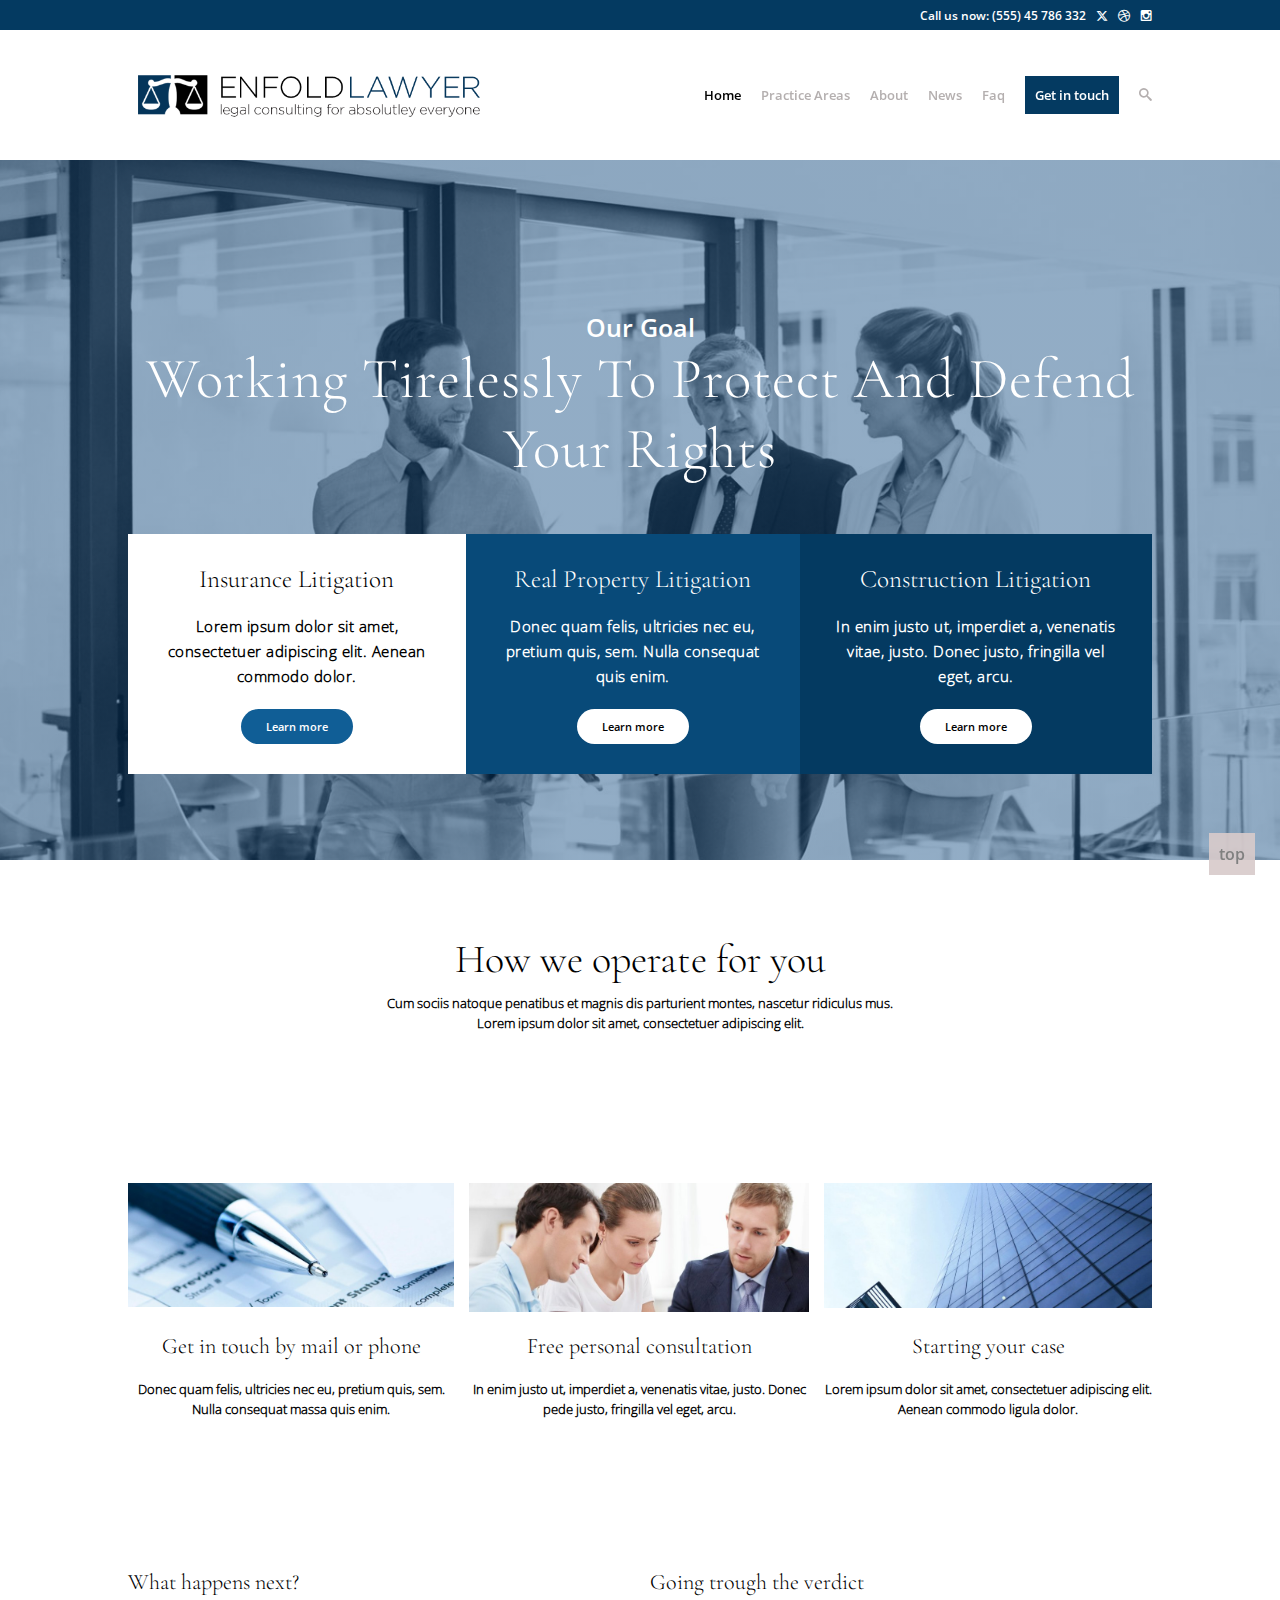
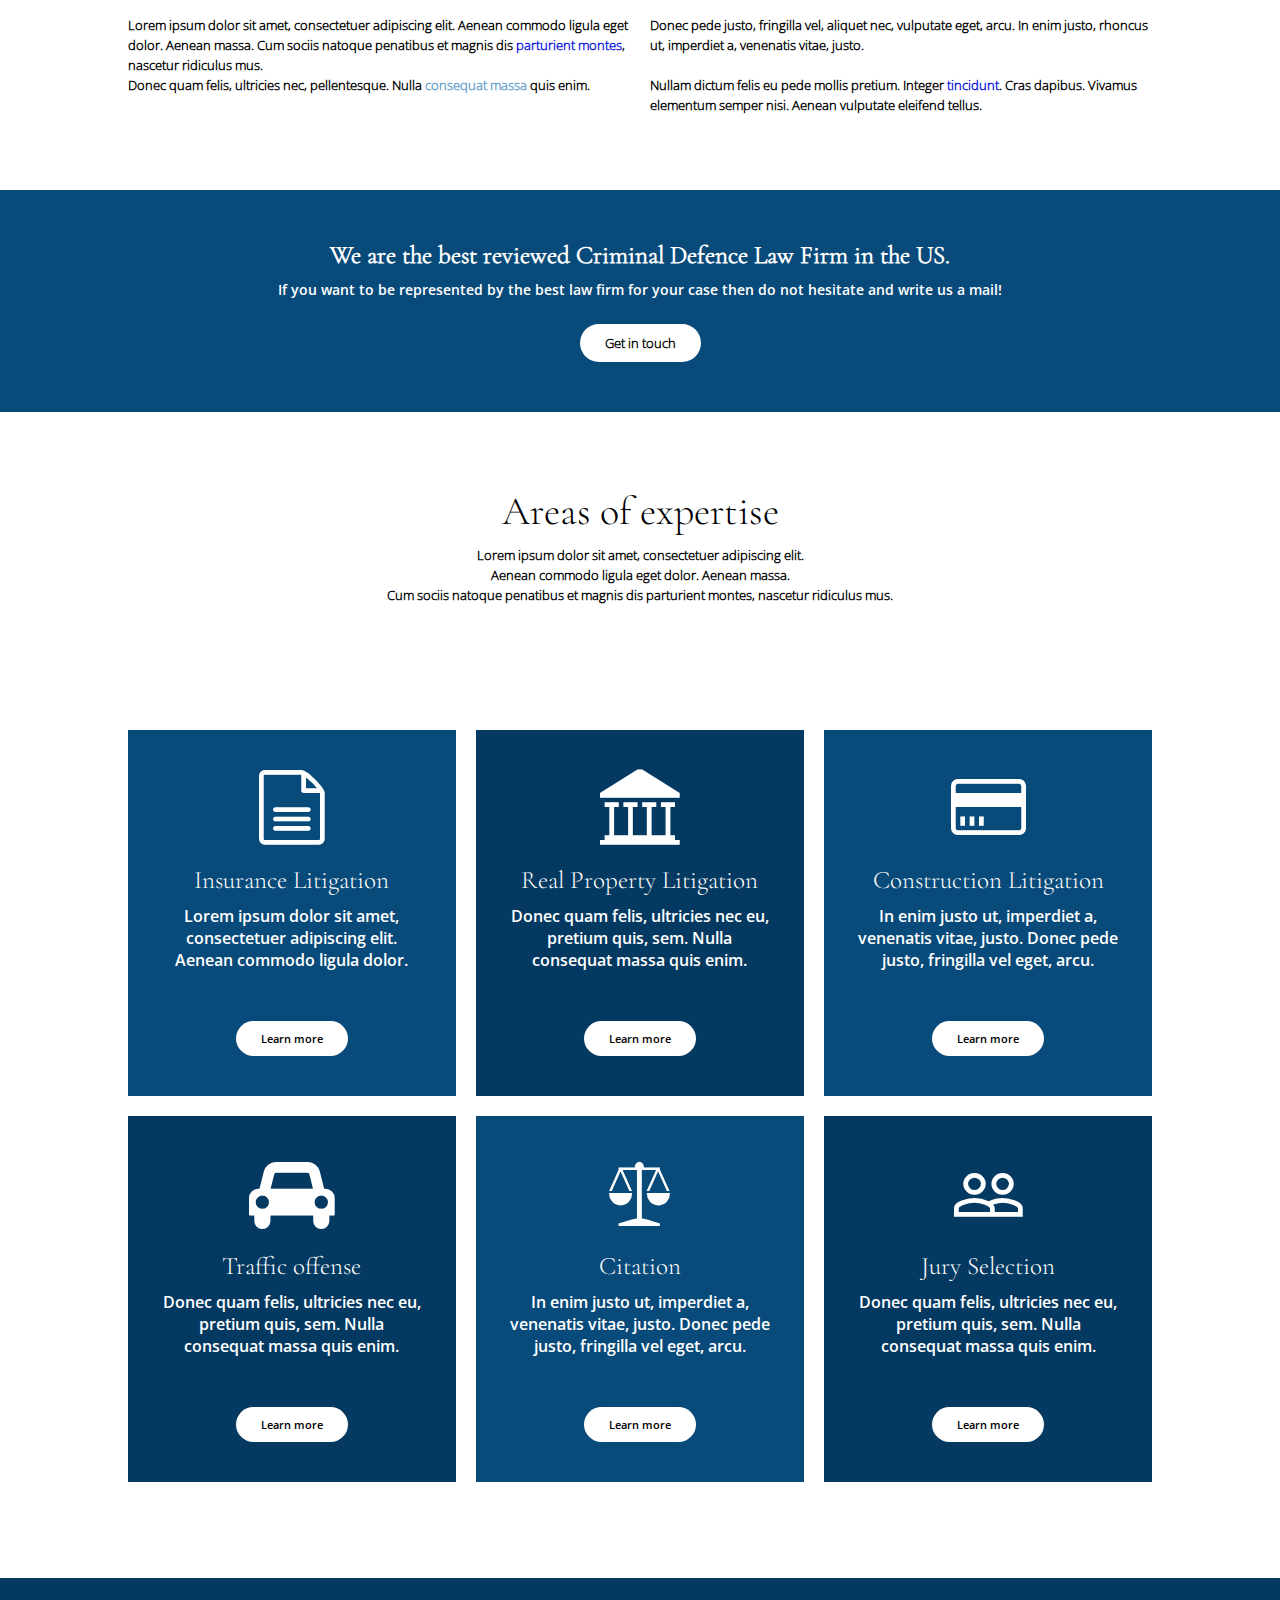
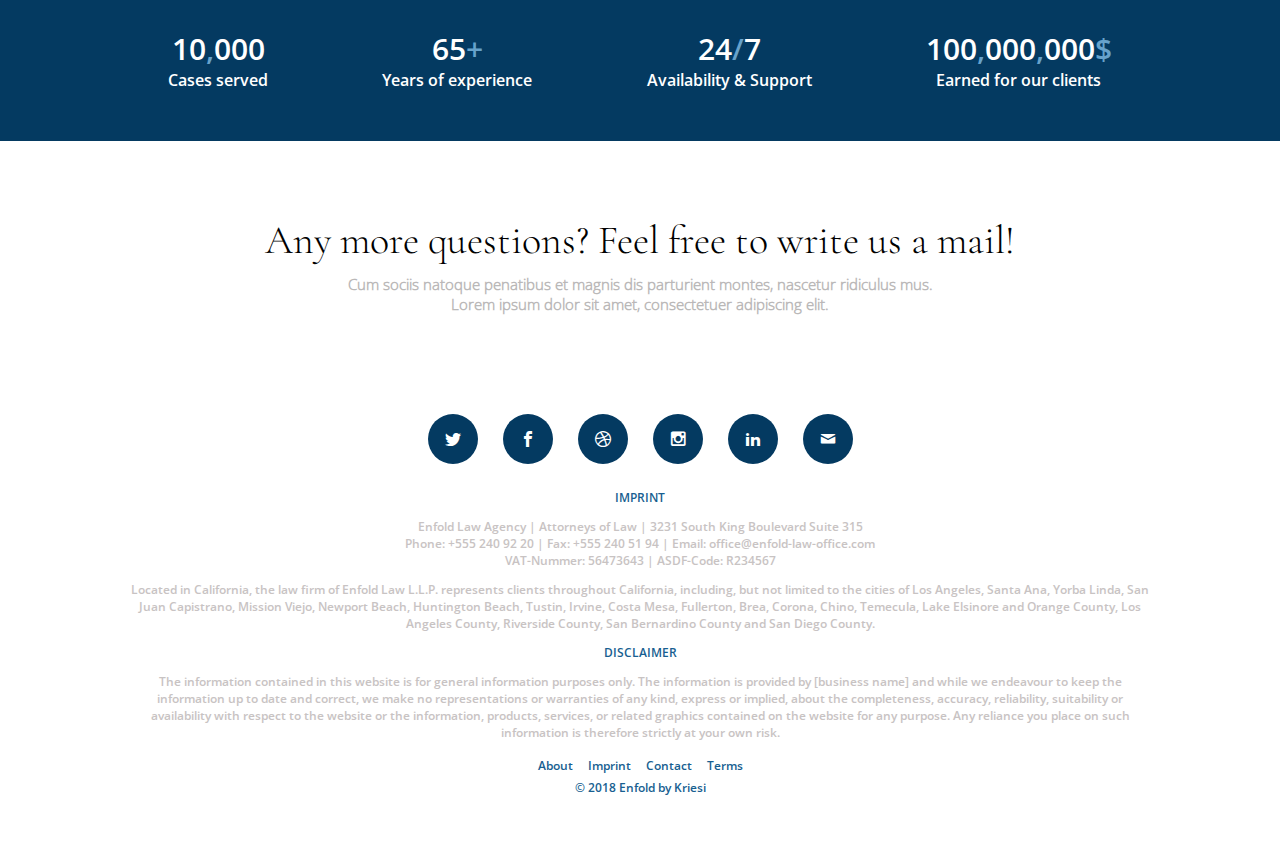
<file: index.html>
<!DOCTYPE html>
<html lang="en">
  <head>
    <meta charset="UTF-8" />
    <meta name="viewport" content="width=device-width, initial-scale=1.0" />
    <title>
      Enfold Law Demo &#8211; Just another Kriesi.at Theme Demos Sites site
    </title>
    <link rel="icon" href="assets/images/favicon.png" type="image/png" />
    <link rel="stylesheet" href="app.css" />
  </head>
  <body>
    <!-- START BLUE BOX -->
    <div id="top"></div>
    <div class="blue-box">
      <div class="container">
        <div class="blue-box-inner">
          <p class="call-us-now-text">Call us now: (555) 45 786 332</ح>
          <ul class="call-us-now-icons">
            <li><a href="#" class="icon-x icon-blue-box"></a></li>
            <li><a href="#" class="icon-dribbble icon-blue-box"></a></li>
            <li>
              <a href="#" class="icon-instagram1 icon-blue-box"></a>
            </li>
          </ul>
        </div>
      </div>
    </div>
    <!-- END BLUE BOX -->

    <!-- START NAVBAR -->
    <div class="nav-box">
      <div class="container">
        <div class="nav-box-inner">
          <div class="logo-site"></div>
          <div class="nav-menu-items">
            <div><a href="#" class="nav-menu-item home">home</a></div>
            <div>
              <a href="#" class="nav-menu-item practice-areas"
                >practice areas</a
              >
            </div>
            <div><a href="#" class="nav-menu-item about">about</a></div>
            <div><a href="#" class="nav-menu-item news">news</a></div>
            <div><a href="#" class="nav-menu-item faq">faq</a></div>
            <div>
              <a href="#" class="nav-menu-item get-in-touch">Get in touch</a>
            </div>
            <div><a href="#" class="nav-menu-item icon-search"></a></div>
          </div>
        </div>
      </div>
    </div>

    <!-- END NAVBAR -->

    <!-- START GOAL BOX -->
    <div class="goal-box">
      <div class="container">
        <div class="our-goal-box">
          <h3 class="header-goal-box">our goal</h3>
          <h2 class="desc-goal-box">
            Working Tirelessly To Protect And Defend <br />
            Your Rights
          </h2>
          <div class="cards-goal-box">
            <div class="card-goal-box left-goal-box">
              <h2 class="header-card-goal-box">Insurance Litigation</h2>
              <p class="desc-card-goal-box">
                Lorem ipsum dolor sit amet, consectetuer adipiscing elit. Aenean
                commodo dolor.
              </p>
              <a href="#" class="btn-card-goal-box">Learn more</a>
            </div>
            <div class="card-goal-box mid-goal-box">
              <h2 class="header-card-goal-box">Real Property Litigation</h2>
              <p class="desc-card-goal-box">
                Donec quam felis, ultricies nec eu, pretium quis, sem. Nulla
                consequat quis enim.
              </p>
              <a href="#" class="btn-card-goal-box">Learn more</a>
            </div>
            <div class="card-goal-box right-goal-box">
              <h2 class="header-card-goal-box">Construction Litigation</h2>
              <p class="desc-card-goal-box">
                In enim justo ut, imperdiet a, venenatis vitae, justo. Donec
                justo, fringilla vel eget, arcu.
              </p>
              <a href="#" class="btn-card-goal-box">Learn more</a>
            </div>
          </div>
        </div>
      </div>
    </div>
    <!-- END GOAL BOX -->

    <!-- START OPERRATING PART  -->

    <div class="operating-part">
      <h3 class="header-operating">How we operate for you</h3>
      <p class="desc-operating">
        Cum sociis natoque penatibus et magnis dis parturient montes, nascetur
        ridiculus mus. <br />
        Lorem ipsum dolor sit amet, consectetuer adipiscing elit.
      </p>
    </div>

    <!-- END OPERRATING PART  -->

    <!-- START FEATURE CARDS -->
    <div class="feature-cards">
      <div class="container">
        <div class="feature-cards-inner">
          <div class="feature-card left-card">
            <div class="img-feature-card img-feature-left-card"></div>
            <div class="text-feature-card">
              <p class="header-feature-card">
                Get in touch by mail or phone
              </p>
              <p class="desc-feature-card">
                Donec quam felis, ultricies nec eu, pretium quis, sem. Nulla
                consequat massa quis enim.
              </p>
            </div>
          </div>
          <div class="feature-card mid-card">
            <div class="img-feature-card img-feature-mid-card"></div>
            <div class="text-feature-card">
              <p class="header-feature-card">Free personal consultation</p>
              <p class="desc-feature-card">
                In enim justo ut, imperdiet a, venenatis vitae, justo. Donec
                pede justo, fringilla vel eget, arcu.
              </p>
            </div>
          </div>
          <div class="feature-card right-card">
            <div class="img-feature-card img-feature-right-card"></div>
            <div class="text-feature-card">
              <p class="header-feature-card">Starting your case</p>
              <p class="desc-feature-card">
                Lorem ipsum dolor sit amet, consectetuer adipiscing elit. Aenean
                commodo ligula dolor.
              </p>
            </div>
          </div>
        </div>
      </div>
    </div>

    <!-- END FEATURE CARDS -->
    <!-- START MORE EXPLAIN -->
    <div class="more-explain">
      <div class="container">
        <div class="more-explain-inner">
          <div class="item-more-explain">
            <p class="header-item-more-explain">What happens next?</p>
            <p class="desc-item-more-explain">
              Lorem ipsum dolor sit amet, consectetuer adipiscing elit. Aenean
              commodo ligula eget dolor. Aenean massa. Cum sociis natoque
              penatibus et magnis dis
              <span class="blue-text"> parturient montes</span>, nascetur
              ridiculus mus. <br />Donec quam felis, ultricies nec,
              pellentesque. Nulla
              <span class="blue-light-text">consequat massa</span> quis enim.
            </p>
          </div>
          <div class="item-more-explain">
            <p class="header-item-more-explain">Going trough the verdict</p>
            <p class="desc-item-more-explain">
              Donec pede justo, fringilla vel, aliquet nec, vulputate eget,
              arcu. In enim justo, rhoncus ut, imperdiet a, venenatis vitae,
              justo. <br />
              <br />
              Nullam dictum felis eu pede mollis pretium. Integer
              <span class="blue-text">tincidunt</span>. Cras dapibus. Vivamus
              elementum semper nisi. Aenean vulputate eleifend tellus.
            </p>
          </div>
        </div>
      </div>
    </div>
    <!-- END MORE EXPLAIN -->

    <!-- START INTRODUCTION SITE PART -->

    <div class="introduction-site">
      <h4 class="header-intro-site">
        We are the best reviewed Criminal Defence Law Firm in the US.
      </h4>
      <p class="desc-intro-site">
        If you want to be represented by the best law firm for your case then do
        not hesitate and write us a mail!
      </p>
      <a class="btn-intro-site" href="#">Get in touch</a>
    </div>

    <!-- END INTRODUCTION SITE PART -->

    <!--START MORE EXPLAIN ABOUT EXPERTISE-->
    <div class="more-exp-about-expertise">
      <h3 class="header-more-exp-about-expertise">Areas of expertise</h3>
      <p class="desc-more-exp-about-expertise">
        Lorem ipsum dolor sit amet, consectetuer adipiscing elit. <br />
        Aenean commodo ligula eget dolor. Aenean massa. <br />
        Cum sociis natoque penatibus et magnis dis parturient montes, nascetur
        ridiculus mus.
      </p>
    </div>
    <!--END MORE EXPLAIN ABOUT EXPERTISE-->

    <!-- START SPECIAL FEATURE CARDS -->
    <div class="special-feature-cards">
      <div class="container">
        <div class="special-feature-cards-inner">
          <div class="special-feature-card special-feature-card1">
            <div class="icon-special-feature-card icon-file-text2"></div>
            <h2 class="header-special-feature-card">Insurance Litigation</h2>
            <p class="desc-special-feature-card">
              Lorem ipsum dolor sit amet, consectetuer adipiscing elit. Aenean
              commodo ligula dolor.
            </p>
            <a class="btn-special-feature-card" href="#">Learn more</a>
          </div>
          <div class="special-feature-card special-feature-card2">
            <div class="icon-special-feature-card icon-library"></div>
            <h2 class="header-special-feature-card">
              Real Property Litigation
            </h2>
            <p class="desc-special-feature-card">
              Donec quam felis, ultricies nec eu, pretium quis, sem. Nulla
              consequat massa quis enim.
            </p>
            <a class="btn-special-feature-card" href="#">Learn more</a>
          </div>
          <div class="special-feature-card special-feature-card3">
            <div class="icon-special-feature-card icon-credit-card"></div>
            <h2 class="header-special-feature-card">Construction Litigation</h2>
            <p class="desc-special-feature-card">
              In enim justo ut, imperdiet a, venenatis vitae, justo. Donec pede
              justo, fringilla vel eget, arcu.
            </p>
            <a class="btn-special-feature-card" href="#">Learn more</a>
          </div>
          <div class="special-feature-card special-feature-card4">
            <div class="icon-special-feature-card icon-automobile"></div>
            <h2 class="header-special-feature-card">Traffic offense</h2>
            <p class="desc-special-feature-card">
              Donec quam felis, ultricies nec eu, pretium quis, sem. Nulla
              consequat massa quis enim.
            </p>
            <a class="btn-special-feature-card" href="#">Learn more</a>
          </div>
          <div class="special-feature-card special-feature-card5">
            <div class="icon-special-feature-card icon-justice"></div>
            <h2 class="header-special-feature-card">Citation</h2>
            <p class="desc-special-feature-card">
              In enim justo ut, imperdiet a, venenatis vitae, justo. Donec pede
              justo, fringilla vel eget, arcu.
            </p>
            <a class="btn-special-feature-card" href="#">Learn more</a>
          </div>
          <div class="special-feature-card special-feature-card6">
            <div class="icon-special-feature-card icon-people_outline"></div>
            <h2 class="header-special-feature-card">Jury Selection</h2>
            <p class="desc-special-feature-card">
              Donec quam felis, ultricies nec eu, pretium quis, sem. Nulla
              consequat massa quis enim.
            </p>
            <a class="btn-special-feature-card" href="#">Learn more</a>
          </div>
        </div>
      </div>
    </div>

    <!-- END SPECIAL FEATURE CARDS -->

    <!-- START CREDITS -->

    <div class="credits">
      <div class="container">
        <div class="credits-inner">
          <div class="credit-items served">
            <div class="number-credit">
              10<span class="blue-light-text">,</span>000
            </div>
            <div class="text-credit">Cases served</div>
          </div>
          <div class="credit-items experience">
            <div class="number-credit">
              65<span class="blue-light-text">+</span>
            </div>
            <div class="text-credit">Years of experience</div>
          </div>
          <div class="credit-items support">
            <div class="number-credit">
              24<span class="blue-light-text">/</span>7
            </div>
            <div class="text-credit">Availability & Support</div>
          </div>
          <div class="credit-items earned">
            <div class="number-credit">
              100<span class="blue-light-text">,</span>000<span
                class="blue-light-text"
                >,</span
              >000<span class="blue-light-text">$</span>
            </div>
            <div class="text-credit">Earned for our clients</div>
          </div>
        </div>
      </div>
    </div>

    <!-- END CREDITS -->

    <!-- START QUSTIONS -->
    <div class="questions">
      <h3 class="header-questions">
        Any more questions? Feel free to write us a mail!
      </h3>
      <p class="desc-questions">
        Cum sociis natoque penatibus et magnis dis parturient montes, nascetur
        ridiculus mus. <br />
        Lorem ipsum dolor sit amet, consectetuer adipiscing elit.
      </p>
    </div>

    <!-- END QUSTIONS -->

    <!-- START FOOTER -->
    <div class="footer">
      <div class="container">
        <div class="footer-inner">
          <div class="platform-icons">
            <div class="platform-icon-item icon-twitter"></div>
            <div class="platform-icon-item icon-facebook"></div>
            <div class="platform-icon-item icon-dribbble"></div>
            <div class="platform-icon-item icon-instagram1"></div>
            <div class="platform-icon-item icon-linkedin2"></div>
            <div class="platform-icon-item icon-mail"></div>
          </div>
          <div class="text-footer">
            <div class="imprint"><strong>IMPRINT</strong></div>
            <p class="address-in-footer">
              Enfold Law Agency | Attorneys of Law | 3231 South King Boulevard
              Suite 315 <br />
              Phone: +555 240 92 20 | Fax: +555 240 51 94 | Email:
              office@enfold-law-office.com <br />
              VAT-Nummer: 56473643 | ASDF-Code: R234567
            </p>

            <p class="location-in-footer">
              Located in California, the law firm of Enfold Law L.L.P.
              represents clients throughout California, including, but not
              limited to the cities of Los Angeles, Santa Ana, Yorba Linda, San
              Juan Capistrano, Mission Viejo, Newport Beach, Huntington Beach,
              Tustin, Irvine, Costa Mesa, Fullerton, Brea, Corona, Chino,
              Temecula, Lake Elsinore and Orange County, Los Angeles County,
              Riverside County, San Bernardino County and San Diego County.
            </p>
            <div class="disclaimer"><strong>DISCLAIMER</strong></div>

            <p class="info-about-site">
              The information contained in this website is for general
              information purposes only. The information is provided by
              [business name] and while we endeavour to keep the information up
              to date and correct, we make no representations or warranties of
              any kind, express or implied, about the completeness, accuracy,
              reliability, suitability or availability with respect to the
              website or the information, products, services, or related
              graphics contained on the website for any purpose. Any reliance
              you place on such information is therefore strictly at your own
              risk.
            </p>
          </div>

          <ul class="footer-nav">
            <li><a href="#" class="footer-nav-link">About</a></li>
            <li><a href="#" class="footer-nav-link">Imprint</a></li>
            <li><a href="#" class="footer-nav-link">Contact</a></li>
            <li><a href="#" class="footer-nav-link">Terms</a></li>
          </ul>

          <div class="footer-copyright">
            <a href="#" class="footer-nav-link">&copy; 2018 Enfold by Kriesi</a>
          </div>
        </div>
      </div>
    </div>

    <!-- END FOOTER -->

    <!-- START GO TOP -->

    <a class="go-to-top-inner" href="#top" title="scroll to top"
      ><div class="go-to-top">top</div></a
    >

    <!-- END GO TOP -->
  </body>
</html>
</file>
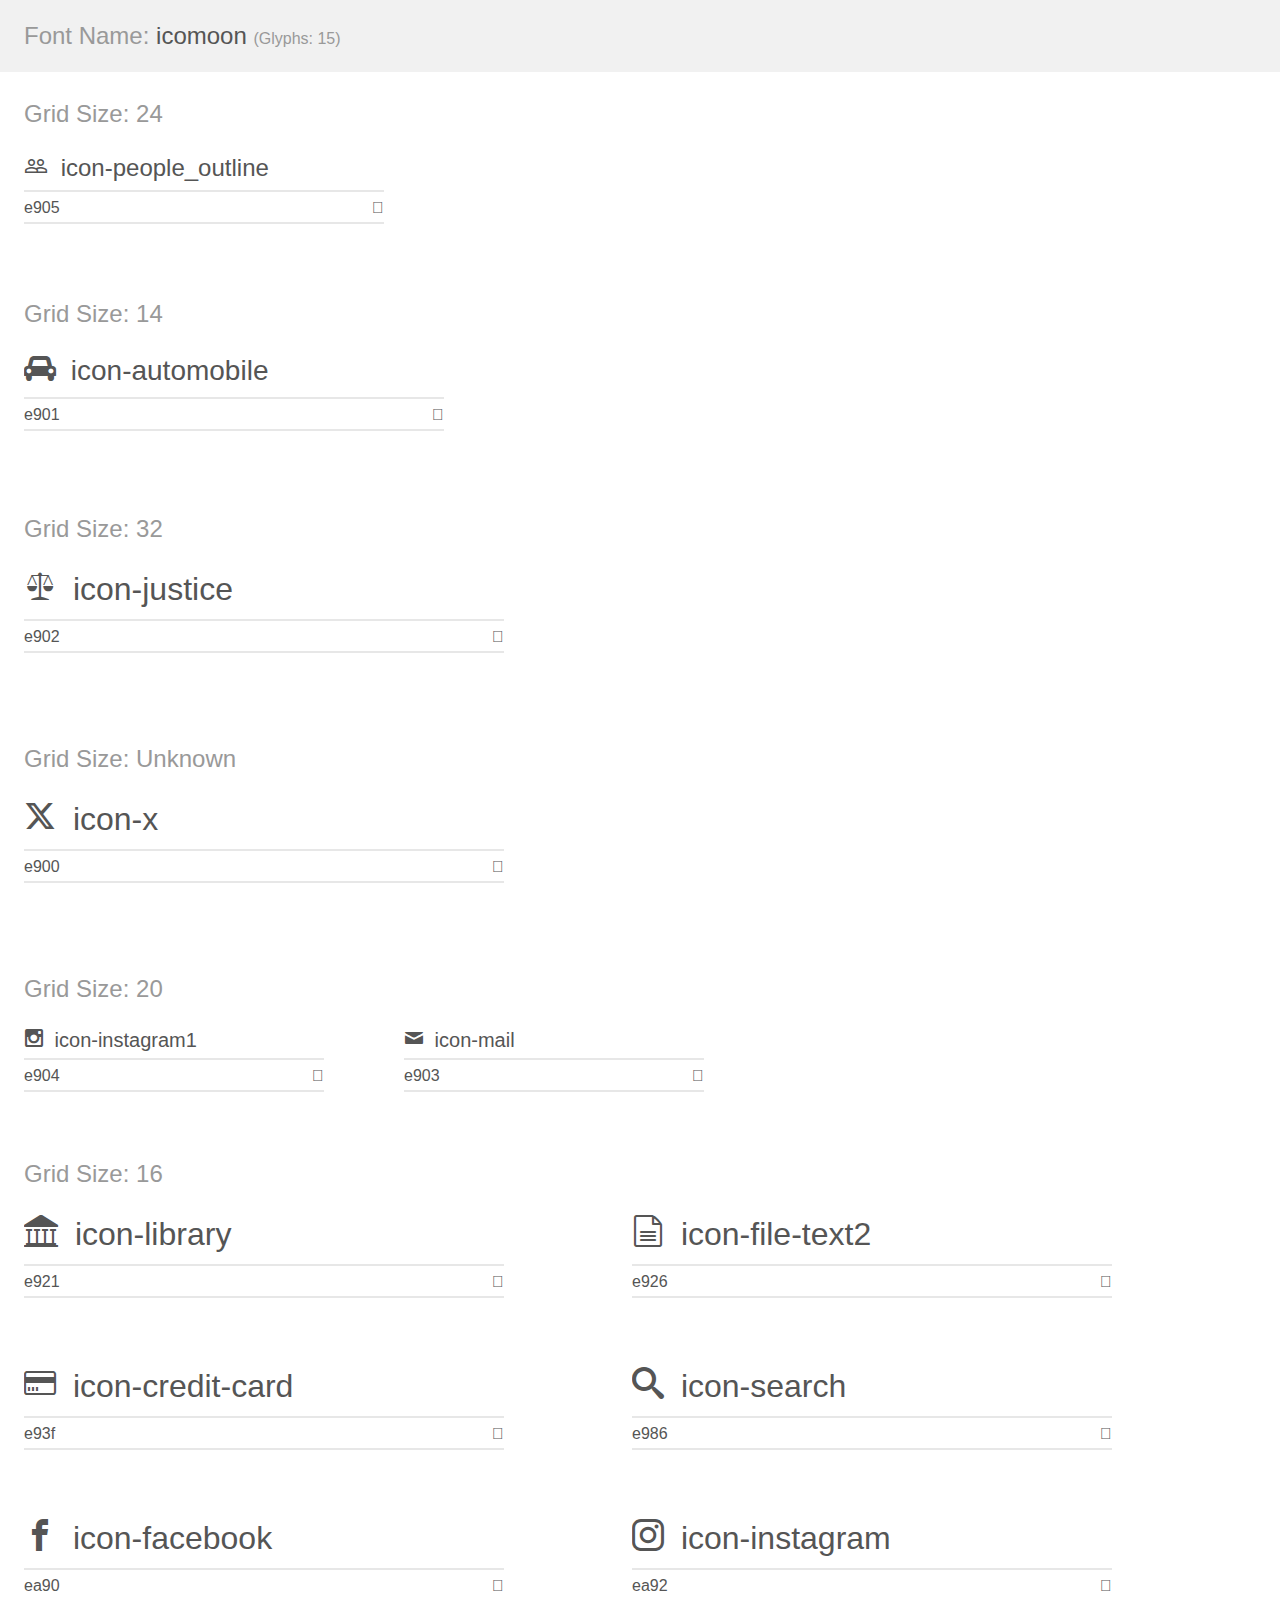
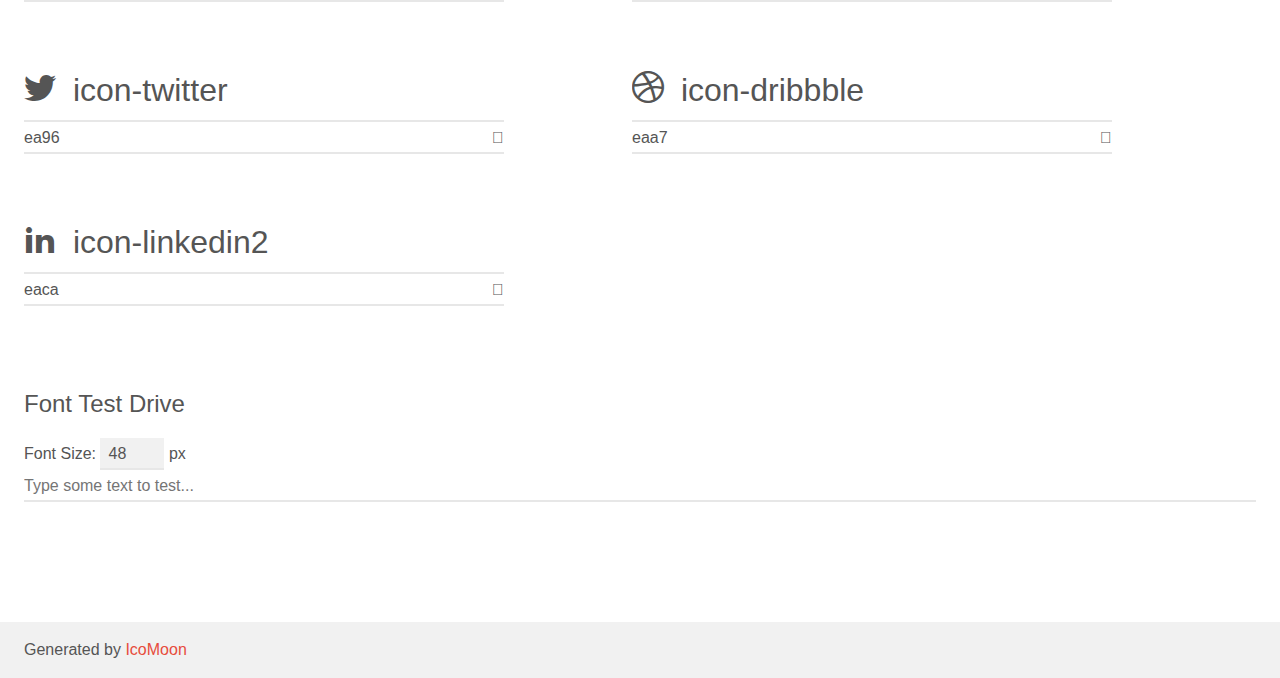
<file: demo.html>
<!doctype html>
<html>
<head>
    <meta charset="utf-8">
    <title>IcoMoon Demo</title>
    <meta name="description" content="An Icon Font Generated By IcoMoon.io">
    <meta name="viewport" content="width=device-width, initial-scale=1">
    <link rel="stylesheet" href="demo-files/demo.css">
    <link rel="stylesheet" href="style.css"></head>
<body>
    <div class="bgc1 clearfix">
        <h1 class="mhmm mvm"><span class="fgc1">Font Name:</span> icomoon <small class="fgc1">(Glyphs:&nbsp;15)</small></h1>
    </div>
    <div class="clearfix mhl ptl">
        <h1 class="mvm mtn fgc1">Grid Size: 24</h1>
        <div class="glyph fs1">
            <div class="clearfix bshadow0 pbs">
                <span class="icon-people_outline"></span>
                <span class="mls"> icon-people_outline</span>
            </div>
            <fieldset class="fs0 size1of1 clearfix hidden-false">
                <input type="text" readonly value="e905" class="unit size1of2" />
                <input type="text" maxlength="1" readonly value="&#xe905;" class="unitRight size1of2 talign-right" />
            </fieldset>
            <div class="fs0 bshadow0 clearfix hidden-true">
                <span class="unit pvs fgc1">liga: </span>
                <input type="text" readonly value="" class="liga unitRight" />
            </div>
        </div>
    </div>
    <div class="clearfix mhl ptl">
        <h1 class="mvm mtn fgc1">Grid Size: 14</h1>
        <div class="glyph fs2">
            <div class="clearfix bshadow0 pbs">
                <span class="icon-automobile"></span>
                <span class="mls"> icon-automobile</span>
            </div>
            <fieldset class="fs0 size1of1 clearfix hidden-false">
                <input type="text" readonly value="e901" class="unit size1of2" />
                <input type="text" maxlength="1" readonly value="&#xe901;" class="unitRight size1of2 talign-right" />
            </fieldset>
            <div class="fs0 bshadow0 clearfix hidden-true">
                <span class="unit pvs fgc1">liga: </span>
                <input type="text" readonly value="" class="liga unitRight" />
            </div>
        </div>
    </div>
    <div class="clearfix mhl ptl">
        <h1 class="mvm mtn fgc1">Grid Size: 32</h1>
        <div class="glyph fs3">
            <div class="clearfix bshadow0 pbs">
                <span class="icon-justice"></span>
                <span class="mls"> icon-justice</span>
            </div>
            <fieldset class="fs0 size1of1 clearfix hidden-false">
                <input type="text" readonly value="e902" class="unit size1of2" />
                <input type="text" maxlength="1" readonly value="&#xe902;" class="unitRight size1of2 talign-right" />
            </fieldset>
            <div class="fs0 bshadow0 clearfix hidden-true">
                <span class="unit pvs fgc1">liga: </span>
                <input type="text" readonly value="" class="liga unitRight" />
            </div>
        </div>
    </div>
    <div class="clearfix mhl ptl">
        <h1 class="mvm mtn fgc1">Grid Size: Unknown</h1>
        <div class="glyph fs4">
            <div class="clearfix bshadow0 pbs">
                <span class="icon-x"></span>
                <span class="mls"> icon-x</span>
            </div>
            <fieldset class="fs0 size1of1 clearfix hidden-false">
                <input type="text" readonly value="e900" class="unit size1of2" />
                <input type="text" maxlength="1" readonly value="&#xe900;" class="unitRight size1of2 talign-right" />
            </fieldset>
            <div class="fs0 bshadow0 clearfix hidden-true">
                <span class="unit pvs fgc1">liga: </span>
                <input type="text" readonly value="" class="liga unitRight" />
            </div>
        </div>
    </div>
    <div class="clearfix mhl ptl">
        <h1 class="mvm mtn fgc1">Grid Size: 20</h1>
        <div class="glyph fs5">
            <div class="clearfix bshadow0 pbs">
                <span class="icon-instagram1"></span>
                <span class="mls"> icon-instagram1</span>
            </div>
            <fieldset class="fs0 size1of1 clearfix hidden-false">
                <input type="text" readonly value="e904" class="unit size1of2" />
                <input type="text" maxlength="1" readonly value="&#xe904;" class="unitRight size1of2 talign-right" />
            </fieldset>
            <div class="fs0 bshadow0 clearfix hidden-true">
                <span class="unit pvs fgc1">liga: </span>
                <input type="text" readonly value="" class="liga unitRight" />
            </div>
        </div>
        <div class="glyph fs5">
            <div class="clearfix bshadow0 pbs">
                <span class="icon-mail"></span>
                <span class="mls"> icon-mail</span>
            </div>
            <fieldset class="fs0 size1of1 clearfix hidden-false">
                <input type="text" readonly value="e903" class="unit size1of2" />
                <input type="text" maxlength="1" readonly value="&#xe903;" class="unitRight size1of2 talign-right" />
            </fieldset>
            <div class="fs0 bshadow0 clearfix hidden-true">
                <span class="unit pvs fgc1">liga: </span>
                <input type="text" readonly value="" class="liga unitRight" />
            </div>
        </div>
    </div>
    <div class="clearfix mhl ptl">
        <h1 class="mvm mtn fgc1">Grid Size: 16</h1>
        <div class="glyph fs6">
            <div class="clearfix bshadow0 pbs">
                <span class="icon-library"></span>
                <span class="mls"> icon-library</span>
            </div>
            <fieldset class="fs0 size1of1 clearfix hidden-false">
                <input type="text" readonly value="e921" class="unit size1of2" />
                <input type="text" maxlength="1" readonly value="&#xe921;" class="unitRight size1of2 talign-right" />
            </fieldset>
            <div class="fs0 bshadow0 clearfix hidden-true">
                <span class="unit pvs fgc1">liga: </span>
                <input type="text" readonly value="library2, bank" class="liga unitRight" />
            </div>
        </div>
        <div class="glyph fs6">
            <div class="clearfix bshadow0 pbs">
                <span class="icon-file-text2"></span>
                <span class="mls"> icon-file-text2</span>
            </div>
            <fieldset class="fs0 size1of1 clearfix hidden-false">
                <input type="text" readonly value="e926" class="unit size1of2" />
                <input type="text" maxlength="1" readonly value="&#xe926;" class="unitRight size1of2 talign-right" />
            </fieldset>
            <div class="fs0 bshadow0 clearfix hidden-true">
                <span class="unit pvs fgc1">liga: </span>
                <input type="text" readonly value="file-text2, file4" class="liga unitRight" />
            </div>
        </div>
        <div class="glyph fs6">
            <div class="clearfix bshadow0 pbs">
                <span class="icon-credit-card"></span>
                <span class="mls"> icon-credit-card</span>
            </div>
            <fieldset class="fs0 size1of1 clearfix hidden-false">
                <input type="text" readonly value="e93f" class="unit size1of2" />
                <input type="text" maxlength="1" readonly value="&#xe93f;" class="unitRight size1of2 talign-right" />
            </fieldset>
            <div class="fs0 bshadow0 clearfix hidden-true">
                <span class="unit pvs fgc1">liga: </span>
                <input type="text" readonly value="credit-card, money5" class="liga unitRight" />
            </div>
        </div>
        <div class="glyph fs6">
            <div class="clearfix bshadow0 pbs">
                <span class="icon-search"></span>
                <span class="mls"> icon-search</span>
            </div>
            <fieldset class="fs0 size1of1 clearfix hidden-false">
                <input type="text" readonly value="e986" class="unit size1of2" />
                <input type="text" maxlength="1" readonly value="&#xe986;" class="unitRight size1of2 talign-right" />
            </fieldset>
            <div class="fs0 bshadow0 clearfix hidden-true">
                <span class="unit pvs fgc1">liga: </span>
                <input type="text" readonly value="search, magnifier" class="liga unitRight" />
            </div>
        </div>
        <div class="glyph fs6">
            <div class="clearfix bshadow0 pbs">
                <span class="icon-facebook"></span>
                <span class="mls"> icon-facebook</span>
            </div>
            <fieldset class="fs0 size1of1 clearfix hidden-false">
                <input type="text" readonly value="ea90" class="unit size1of2" />
                <input type="text" maxlength="1" readonly value="&#xea90;" class="unitRight size1of2 talign-right" />
            </fieldset>
            <div class="fs0 bshadow0 clearfix hidden-true">
                <span class="unit pvs fgc1">liga: </span>
                <input type="text" readonly value="facebook, brand10" class="liga unitRight" />
            </div>
        </div>
        <div class="glyph fs6">
            <div class="clearfix bshadow0 pbs">
                <span class="icon-instagram"></span>
                <span class="mls"> icon-instagram</span>
            </div>
            <fieldset class="fs0 size1of1 clearfix hidden-false">
                <input type="text" readonly value="ea92" class="unit size1of2" />
                <input type="text" maxlength="1" readonly value="&#xea92;" class="unitRight size1of2 talign-right" />
            </fieldset>
            <div class="fs0 bshadow0 clearfix hidden-true">
                <span class="unit pvs fgc1">liga: </span>
                <input type="text" readonly value="instagram, brand12" class="liga unitRight" />
            </div>
        </div>
        <div class="glyph fs6">
            <div class="clearfix bshadow0 pbs">
                <span class="icon-twitter"></span>
                <span class="mls"> icon-twitter</span>
            </div>
            <fieldset class="fs0 size1of1 clearfix hidden-false">
                <input type="text" readonly value="ea96" class="unit size1of2" />
                <input type="text" maxlength="1" readonly value="&#xea96;" class="unitRight size1of2 talign-right" />
            </fieldset>
            <div class="fs0 bshadow0 clearfix hidden-true">
                <span class="unit pvs fgc1">liga: </span>
                <input type="text" readonly value="twitter, brand16" class="liga unitRight" />
            </div>
        </div>
        <div class="glyph fs6">
            <div class="clearfix bshadow0 pbs">
                <span class="icon-dribbble"></span>
                <span class="mls"> icon-dribbble</span>
            </div>
            <fieldset class="fs0 size1of1 clearfix hidden-false">
                <input type="text" readonly value="eaa7" class="unit size1of2" />
                <input type="text" maxlength="1" readonly value="&#xeaa7;" class="unitRight size1of2 talign-right" />
            </fieldset>
            <div class="fs0 bshadow0 clearfix hidden-true">
                <span class="unit pvs fgc1">liga: </span>
                <input type="text" readonly value="dribbble, brand31" class="liga unitRight" />
            </div>
        </div>
        <div class="glyph fs6">
            <div class="clearfix bshadow0 pbs">
                <span class="icon-linkedin2"></span>
                <span class="mls"> icon-linkedin2</span>
            </div>
            <fieldset class="fs0 size1of1 clearfix hidden-false">
                <input type="text" readonly value="eaca" class="unit size1of2" />
                <input type="text" maxlength="1" readonly value="&#xeaca;" class="unitRight size1of2 talign-right" />
            </fieldset>
            <div class="fs0 bshadow0 clearfix hidden-true">
                <span class="unit pvs fgc1">liga: </span>
                <input type="text" readonly value="linkedin2, brand65" class="liga unitRight" />
            </div>
        </div>
    </div>

    <!--[if gt IE 8]><!-->
    <div class="mhl clearfix mbl">
        <h1>Font Test Drive</h1>
        <label>
            Font Size: <input id="fontSize" type="number" class="textbox0 mbm"
            min="8" value="48" />
            px
        </label>
        <input id="testText" type="text" class="phl size1of1 mvl"
        placeholder="Type some text to test..." value=""/>
        <div id="testDrive" class="icon-" style="font-family: icomoon">&nbsp;
        </div>
    </div>
    <!--<![endif]-->
    <div class="bgc1 clearfix">
        <p class="mhl">Generated by <a href="https://icomoon.io/app">IcoMoon</a></p>
    </div>

    <script src="demo-files/demo.js"></script>
</body>
</html>
</file>
<file: app.css>
@font-face {
  font-family: 'icomoon';
  src:  url('fonts/icomoon.eot?x7l0g1');
  src:  url('fonts/icomoon.eot?x7l0g1#iefix') format('embedded-opentype'),
    url('fonts/icomoon.ttf?x7l0g1') format('truetype'),
    url('fonts/icomoon.woff?x7l0g1') format('woff'),
    url('fonts/icomoon.svg?x7l0g1#icomoon') format('svg');
  font-weight: normal;
  font-style: normal;
  font-display: block;
}

[class^="icon-"], [class*=" icon-"] {
  /* use !important to prevent issues with browser extensions that change fonts */
  font-family: 'icomoon' !important;
  speak: never;
  font-style: normal;
  font-weight: normal;
  font-variant: normal;
  text-transform: none;
  line-height: 1;

  /* Better Font Rendering =========== */
  -webkit-font-smoothing: antialiased;
  -moz-osx-font-smoothing: grayscale;
}

.icon-people_outline:before {
  content: "\e905";
}
.icon-automobile:before {
  content: "\e901";
}
.icon-justice:before {
  content: "\e902";
}
.icon-x:before {
  content: "\e900";
}
.icon-instagram1:before {
  content: "\e904";
}
.icon-mail:before {
  content: "\e903";
}
.icon-library:before {
  content: "\e921";
}
.icon-file-text2:before {
  content: "\e926";
}
.icon-credit-card:before {
  content: "\e93f";
}
.icon-search:before {
  content: "\e986";
}
.icon-facebook:before {
  content: "\ea90";
}
.icon-instagram:before {
  content: "\ea92";
}
.icon-twitter:before {
  content: "\ea96";
}
.icon-dribbble:before {
  content: "\eaa7";
}
.icon-linkedin2:before {
  content: "\eaca";
}

@font-face {
  font-family: opensans;
  src: url(fonts/static/OpenSans-SemiBold.ttf);
}
@font-face {
  font-family: cormorant;
  src: url(fonts/CormorantGaramond-Light.ttf);
}
@font-face {
  font-family: opensans-light;
  src: url(fonts/static/OpenSans-Light.ttf);
}
* {
  margin: 0;
  padding: 0;
  box-sizing: border-box;
  scroll-behavior: smooth;
}
a {
  text-decoration: none;
}
li {
  list-style: none;
}
body {
  font-family: opensans;
}

/* START BLUE BOX */
.blue-box {
  background-color: #043a61;
  width: 100%;
  height: 30px;
  display: flex;
  align-items: center;
}
.container {
  width: 80%;
  margin: 0 auto;
}
.blue-box-inner {
  width: 100%;
  display: flex;
  justify-content: flex-end;
  gap: 10px;
  align-items: center;
}
.icon-blue-box,
.call-us-now-text {
  color: white;
  font-size: 12px;
}

.call-us-now-icons {
  display: flex;
  gap: 10px;
}
/* END BLUE BOX */

/* START NAVBAR */

.nav-box {
  position: sticky;
  top: 0;
  background-color: rgba(255, 255, 255, 0.915);
}
.nav-box-inner {
  display: flex;
  justify-content: space-between;
  align-items: center;
}
.logo-site {
  background: url(assets/images/logo.png) no-repeat;
  background-size: contain;
  height: 130px;
  width: 380px;
}
.nav-menu-items {
  display: flex;
  justify-content: center;
  gap: 20px;
  text-transform: capitalize;
  font-size: 13px;
}
.nav-menu-item {
  color: #b4afaf;
}
.faq {
  text-transform: capitalize;
}
.get-in-touch {
  text-transform: none;
  color: white;
  background-color: #043a61;
  padding: 10px;
}
.home {
  color: black;
}

/* END NAVBAR */

/* START GOAL BOX */
.goal-box {
  width: 100%;
  background: linear-gradient(#09457d71, #09457d71),
    url(assets/images/hero2-bw.png) no-repeat right top;
  background-size: cover;
  height: 700px;
}
.our-goal-box {
  display: flex;
  flex-direction: column;
  justify-content: center;
  align-items: center;
  padding-top: 150px;
}

.header-goal-box {
  text-transform: capitalize;
  font-size: 25px;
  color: white;
  font-weight: 100;
}
.desc-goal-box {
  color: white;
  text-transform: capitalize;
  font-family: cormorant;
  font-size: 57px;
  text-align: center;
  letter-spacing: 1px;
  line-height: 70px;
  font-weight: 300;
}

.cards-goal-box {
  display: flex;
  flex: 1;
  padding-top: 50px;
}
.card-goal-box {
  display: flex;
  flex-direction: column;
  align-items: center;
  justify-content: center;
  padding: 30px;
  text-align: center;
}
.left-goal-box {
  background-color: white;
  color: black;
}
.mid-goal-box {
  background-color: #084a79;
}
.right-goal-box {
  background-color: #043a61;
}
.mid-goal-box,
.right-goal-box {
  color: white;
}
.header-card-goal-box {
  font-family: cormorant;
  font-size: 25px;
  font-weight: 200;
  margin-bottom: 20px;
}
.desc-card-goal-box {
  font-size: 15px;
  margin-bottom: 20px;
  font-family: opensans-light;
  font-weight: 600;
  line-height: 25px;
  letter-spacing: 0.5px;
}
.btn-card-goal-box {
  color: white;
  background-color: #105e96;
  padding: 10px 25px;
  border-radius: 25px;
  font-size: 11px;
}
.mid-goal-box a,
.right-goal-box a {
  background-color: white;
  color: black;
}

/* END GOAL BOX */
/* SRART OPERRATING PART */
.operating-part,
.more-exp-about-expertise,
.questions {
  width: 100%;
  background-color: white;
  display: flex;
  flex-direction: column;
  justify-content: center;
  align-items: center;
  padding-block: 75px;
}

.header-operating,
.header-more-exp-about-expertise,
.header-questions {
  font-family: cormorant;
  font-size: 40px;
  font-weight: 100;
  margin-bottom: 10px;
}
.desc-operating,
.desc-feature-card,
.desc-more-exp-about-expertise,
.desc-questions {
  font-family: opensans-light;
  font-size: 13px;
  font-weight: bold;
  text-align: center;
  line-height: 20px;
}

.desc-questions {
  color: rgb(186, 184, 184);
  font-size: 15px;
}
/* END OPERRATING PART */
/* START FEATURE CARDS  */
.feature-cards {
  padding-block: 75px;
}

.feature-cards-inner {
  display: flex;
  justify-content: center;
  flex: 1;
  gap: 15px;
}

.img-feature-left-card {
  background: url(assets/images/services1-845x321.jpg) no-repeat;
}
.img-feature-mid-card {
  background: url(assets/images/services2-845x321.jpg) no-repeat;
}
.img-feature-right-card {
  background: url(assets/images/services3-845x321.jpg) no-repeat;
}
.img-feature-card {
  background-size: contain;
  height: 150px;
}
.text-feature-card {
  display: flex;
  flex-direction: column;
  align-items: center;
  justify-content: center;
}
.header-feature-card,
.header-item-more-explain {
  font-family: cormorant;
  font-size: 22px;
  margin-bottom: 20px;
}
/* END FEATURE CARDS  */
/* START MORE EXPLAIN PART */
.more-explain {
  padding-block: 75px;
}
.more-explain-inner {
  display: flex;
  justify-content: center;
  gap: 20px;
}
.item-more-explain {
  flex: 1;
}

.desc-item-more-explain {
  font-family: opensans-light;
  font-size: 13px;
  font-weight: bold;
  line-height: 20px;
}
.blue-text {
  color: #0a14dd;
  font-weight: 700;
}
.blue-light-text {
  color: #67a2cb;
}
/* END MORE EXPLAIN PART */

/* START INTRODUCTION SITE PART */
.introduction-site {
  width: 100%;
  background-color: #084a79;
  display: flex;
  flex-direction: column;
  align-items: center;
  justify-content: center;
  padding-block: 50px;
  color: white;
}
.header-intro-site {
  font-family: cormorant;
  font-size: 25px;
  margin-bottom: 10px;
}
.desc-intro-site {
  font-size: 14px;
  margin-bottom: 25px;
}
.btn-intro-site {
  padding: 10px 25px;
  background-color: white;
  color: black;
  border-radius: 35px;
  font-family: opensans-light;
  font-size: 13px;
  font-weight: bold;
}

/* END INTRODUCTION SITE PART */

/*START SPECIAL FEATURE CARDS */
.special-feature-cards {
  padding-block: 50px 75px;
}
.special-feature-card1,
.special-feature-card3,
.special-feature-card5 {
  background-color: #084a79;
}
.special-feature-card2,
.special-feature-card4,
.special-feature-card6 {
  background-color: #043a61;
}

.special-feature-cards-inner {
  display: flex;
  flex-wrap: wrap;
  gap: 2%;
  text-align: center;
}
.header-special-feature-card {
  font-family: cormorant;
  font-weight: 300;
  font-size: 25px;
}
.desc-special-feature-card {
  font-size: 16px;
  margin-top: 10px;
}
.special-feature-card {
  width: 32%;
  margin-bottom: 2%;
  display: flex;
  flex-direction: column;
  align-items: center;
  color: white;
  padding: 40px 30px;
}

.icon-special-feature-card{
  font-size: 75px;
  margin-bottom: 20px;
}
.btn-special-feature-card {
  color: black;
  background-color: white;
  padding: 10px 25px;
  border-radius: 25px;
  font-size: 11px;
  margin-top: 50px;
}

/*END SPECIAL FEATURE CARDS */

/* START CREDITS  */
.credits {
  width: 100%;
  background-color: #043a61;
  padding: 50px;
}
.credits-inner {
  display: flex;
  justify-content: space-between;
  text-align: center;
}

.credit-items {
  display: flex;
  flex-direction: column;
  color: white;
}
.number-credit {
  font-size: 30px;
}
/* END CREDITS  */

/*  START FOOTER */
.footer {
  display: flex;
  flex-direction: column;
  justify-content: center;
  align-items: center;
  padding-block: 25px 50px;
  text-align: center;
}
.platform-icons {
  margin-bottom: 25px;
}
.platform-icon-item {
  background-color: #043a61;
  width: 50px;
  height: 50px;
  border-radius: 50%;
  text-align: center;
  line-height: 50px;
  color: white;
}

.icon-email-svgrepo-com {
  font-size: 15px;
}

.imprint,
.disclaimer {
  color: #185f91;
  font-weight: bold;
  font-size: 12px;
  margin-bottom: 12px;
}
.footer-nav {
  display: flex;
  justify-content: center;
  gap: 15px;
}
.footer-nav-link {
  color: #185f91;
  font-size: 12px;
}

.platform-icons {
  display: flex;
  justify-content: center;
  gap: 25px;
}

.address-in-footer,
.location-in-footer,
.info-about-site {
  font-size: 12px;
  color: rgb(200, 195, 195);
  margin-bottom: 12px;
}
/*  END FOOTER */

/* START GO TOP */
.go-to-top {
  background-color: rgba(216, 203, 203, 0.915);
  padding: 10px;
  position: fixed;
  bottom: 25px;
  right: 25px;
  z-index: 900;
  cursor: pointer;
}
.go-to-top-inner {
  color: grey;
}

/* END GO TOP */
</file>
<file: demo-files/demo.css>
body {
  padding: 0;
  margin: 0;
  font-family: sans-serif;
  font-size: 1em;
  line-height: 1.5;
  color: #555;
  background: #fff;
}
h1 {
  font-size: 1.5em;
  font-weight: normal;
}
small {
  font-size: .66666667em;
}
a {
  color: #e74c3c;
  text-decoration: none;
}
a:hover, a:focus {
  box-shadow: 0 1px #e74c3c;
}
.bshadow0, input {
  box-shadow: inset 0 -2px #e7e7e7;
}
input:hover {
  box-shadow: inset 0 -2px #ccc;
}
input, fieldset {
  font-family: sans-serif;
  font-size: 1em;
  margin: 0;
  padding: 0;
  border: 0;
}
input {
  color: inherit;
  line-height: 1.5;
  height: 1.5em;
  padding: .25em 0;
}
input:focus {
  outline: none;
  box-shadow: inset 0 -2px #449fdb;
}
.glyph {
  font-size: 16px;
  width: 15em;
  padding-bottom: 1em;
  margin-right: 4em;
  margin-bottom: 1em;
  float: left;
  overflow: hidden;
}
.liga {
  width: 80%;
  width: calc(100% - 2.5em);
}
.talign-right {
  text-align: right;
}
.talign-center {
  text-align: center;
}
.bgc1 {
  background: #f1f1f1;
}
.fgc1 {
  color: #999;
}
.fgc0 {
  color: #000;
}
p {
  margin-top: 1em;
  margin-bottom: 1em;
}
.mvm {
  margin-top: .75em;
  margin-bottom: .75em;
}
.mtn {
  margin-top: 0;
}
.mtl, .mal {
  margin-top: 1.5em;
}
.mbl, .mal {
  margin-bottom: 1.5em;
}
.mal, .mhl {
  margin-left: 1.5em;
  margin-right: 1.5em;
}
.mhmm {
  margin-left: 1em;
  margin-right: 1em;
}
.mls {
  margin-left: .25em;
}
.ptl {
  padding-top: 1.5em;
}
.pbs, .pvs {
  padding-bottom: .25em;
}
.pvs, .pts {
  padding-top: .25em;
}
.unit {
  float: left;
}
.unitRight {
  float: right;
}
.size1of2 {
  width: 50%;
}
.size1of1 {
  width: 100%;
}
.clearfix:before, .clearfix:after {
  content: " ";
  display: table;
}
.clearfix:after {
  clear: both;
}
.hidden-true {
  display: none;
}
.textbox0 {
  width: 3em;
  background: #f1f1f1;
  padding: .25em .5em;
  line-height: 1.5;
  height: 1.5em;
}
#testDrive {
  display: block;
  padding-top: 24px;
  line-height: 1.5;
}
.fs0 {
  font-size: 16px;
}
.fs1 {
  font-size: 24px;
}
.fs2 {
  font-size: 28px;
}
.fs3 {
  font-size: 32px;
}
.fs4 {
  font-size: 32px;
}
.fs5 {
  font-size: 20px;
}
.fs6 {
  font-size: 32px;
}
</file>
<file: style.css>
@font-face {
  font-family: 'icomoon';
  src:  url('fonts/icomoon.eot?x7l0g1');
  src:  url('fonts/icomoon.eot?x7l0g1#iefix') format('embedded-opentype'),
    url('fonts/icomoon.ttf?x7l0g1') format('truetype'),
    url('fonts/icomoon.woff?x7l0g1') format('woff'),
    url('fonts/icomoon.svg?x7l0g1#icomoon') format('svg');
  font-weight: normal;
  font-style: normal;
  font-display: block;
}

[class^="icon-"], [class*=" icon-"] {
  /* use !important to prevent issues with browser extensions that change fonts */
  font-family: 'icomoon' !important;
  speak: never;
  font-style: normal;
  font-weight: normal;
  font-variant: normal;
  text-transform: none;
  line-height: 1;

  /* Better Font Rendering =========== */
  -webkit-font-smoothing: antialiased;
  -moz-osx-font-smoothing: grayscale;
}

.icon-people_outline:before {
  content: "\e905";
}
.icon-automobile:before {
  content: "\e901";
}
.icon-justice:before {
  content: "\e902";
}
.icon-x:before {
  content: "\e900";
}
.icon-instagram1:before {
  content: "\e904";
}
.icon-mail:before {
  content: "\e903";
}
.icon-library:before {
  content: "\e921";
}
.icon-file-text2:before {
  content: "\e926";
}
.icon-credit-card:before {
  content: "\e93f";
}
.icon-search:before {
  content: "\e986";
}
.icon-facebook:before {
  content: "\ea90";
}
.icon-instagram:before {
  content: "\ea92";
}
.icon-twitter:before {
  content: "\ea96";
}
.icon-dribbble:before {
  content: "\eaa7";
}
.icon-linkedin2:before {
  content: "\eaca";
}
</file>
